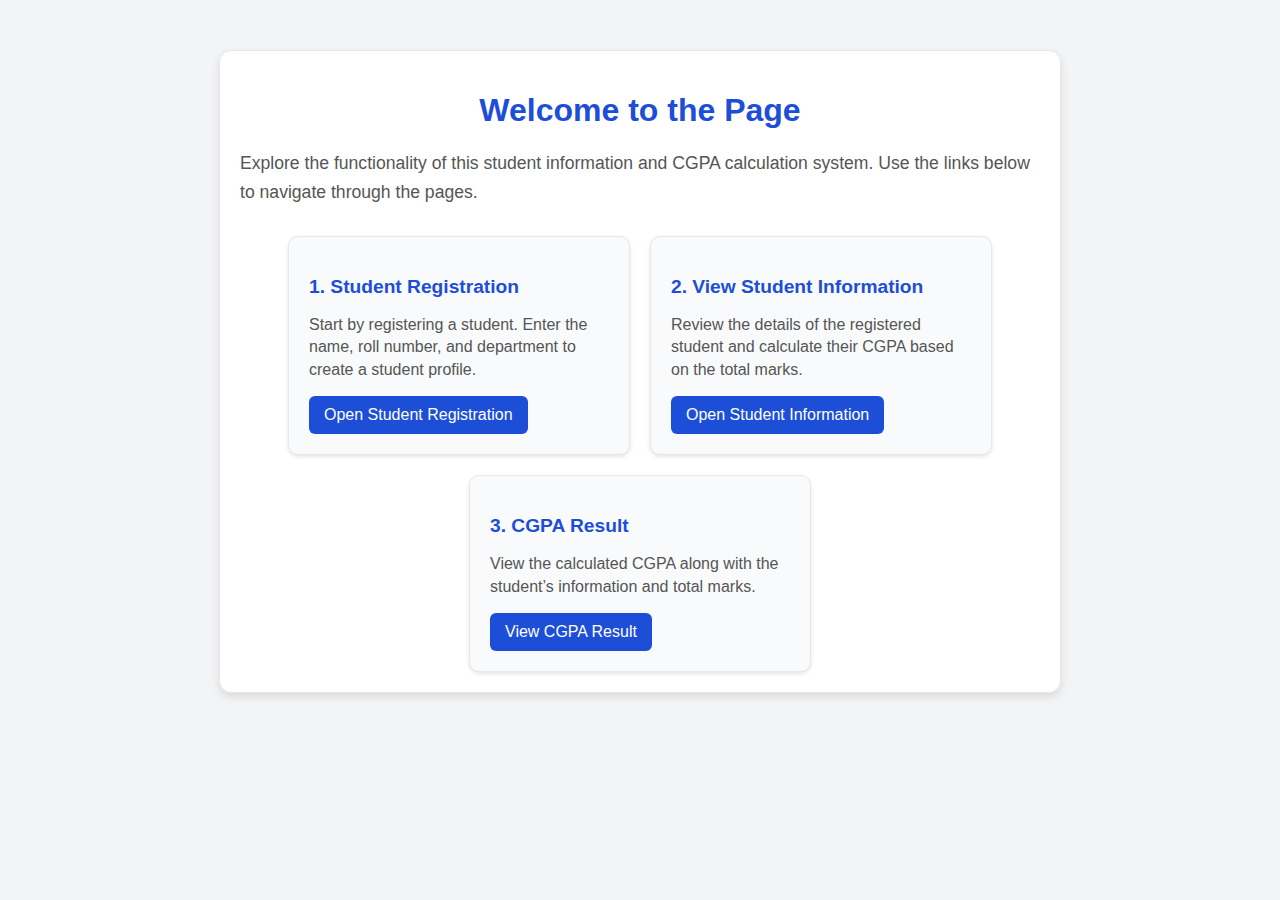
<file: index.html>
<!DOCTYPE html>
<html lang="en">
<head>
    <meta charset="UTF-8">
    <meta name="viewport" content="width=device-width, initial-scale=1.0">
    <title>Welcome to the INDEX</title>
    <link rel="stylesheet" href="styles.css">
</head>
<body>
    <div class="container">
        <h1>Welcome to the Page</h1>
        <p>Explore the functionality of this student information and CGPA calculation system. Use the links below to navigate through the pages.</p>
        
        <div class="page-links">
            <div class="page-link-card">
                <h3>1. Student Registration</h3>
                <p>Start by registering a student. Enter the name, roll number, and department to create a student profile.</p>
                <a href="reg.html" class="button-link">Open Student Registration</a>
            </div>
            
            <div class="page-link-card">
                <h3>2. View Student Information</h3>
                <p>Review the details of the registered student and calculate their CGPA based on the total marks.</p>
                <a href="view.php" class="button-link">Open Student Information</a>
            </div>
            
            <div class="page-link-card">
                <h3>3. CGPA Result</h3>
                <p>View the calculated CGPA along with the student’s information and total marks.</p>
                <a href="result.php" class="button-link">View CGPA Result</a>
            </div>
        </div>
    </div>
</body>
</html>
</file>
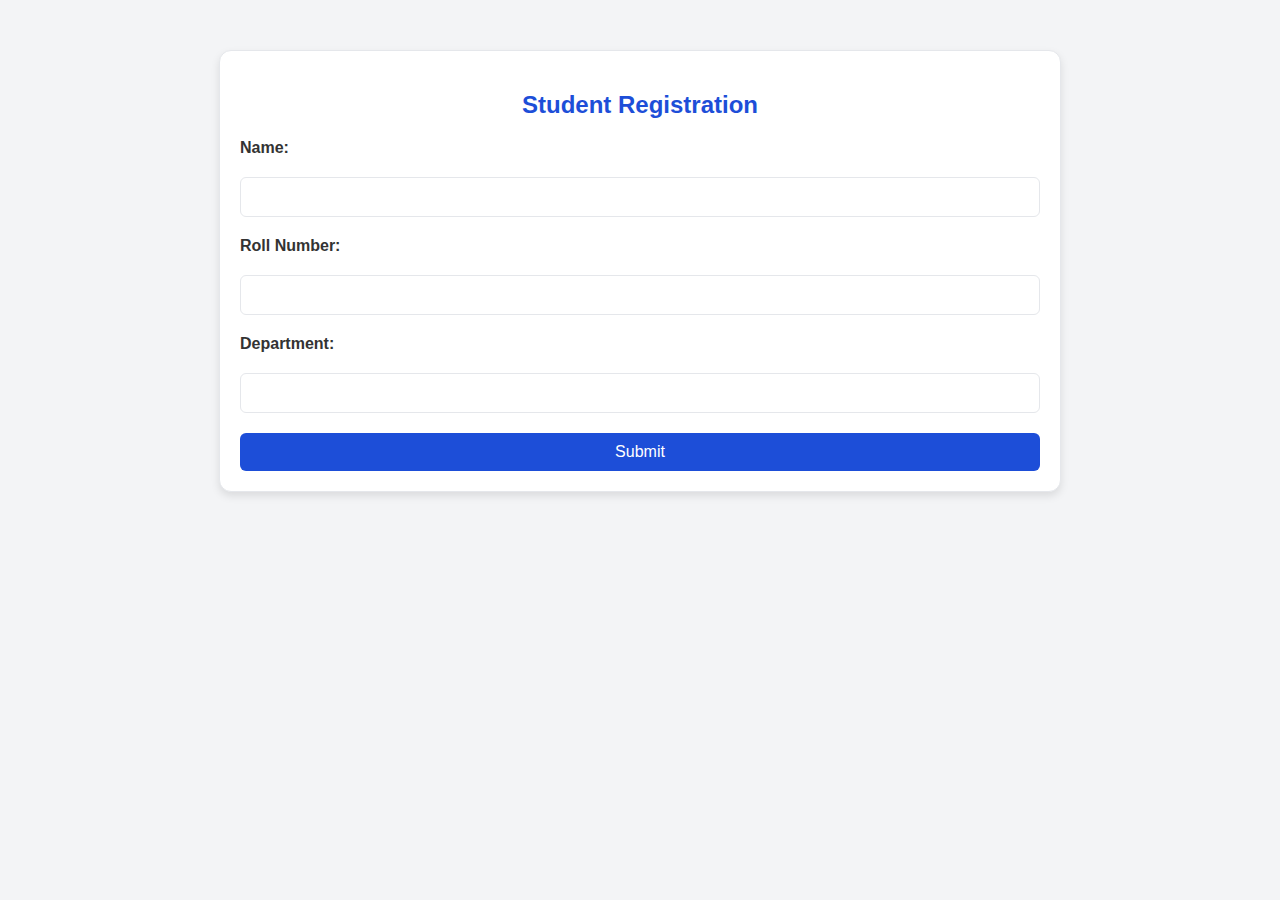
<file: reg.html>
<!DOCTYPE html>
<html lang="en">
<head>
    <meta charset="UTF-8">
    <meta name="viewport" content="width=device-width, initial-scale=1.0">
    <title>Student Registration</title>
    <link rel="stylesheet" href="styles.css">
</head>
<body>
    <div class="container">
        <h2>Student Registration</h2>
        <form action="view.php" method="post">
            <label for="name">Name:</label>
            <input type="text" id="name" name="name" required>
            
            <label for="roll">Roll Number:</label>
            <input type="text" id="roll" name="roll" required>
            
            <label for="department">Department:</label>
            <input type="text" id="department" name="department" required>
            
            <button type="submit">Submit</button>
        </form>
    </div>
</body>
</html>
</file>
<file: styles.css>
/* General Styling for All Pages */
body {
    font-family: 'Arial', sans-serif;
    margin: 0;
    padding: 0;
    background-color: #f3f4f6;
    color: #333;
}

/* Container */
.container {
    max-width: 800px;
    margin: 50px auto;
    padding: 20px;
    background-color: #ffffff;
    border: 1px solid #e5e7eb;
    border-radius: 12px;
    box-shadow: 0 4px 8px rgba(0, 0, 0, 0.1);
}

/* Header Titles */
h1, h2 {
    text-align: center;
    color: #1d4ed8;
    margin-bottom: 20px;
}

h1 {
    font-size: 2rem;
}

h2 {
    font-size: 1.5rem;
}

/* Paragraphs */
p {
    font-size: 1.1rem;
    line-height: 1.6;
    color: #555;
}

/* Form Styling */
form {
    display: flex;
    flex-direction: column;
    gap: 20px;
    margin-top: 20px;
}

label {
    font-weight: bold;
    font-size: 1rem;
    color: #333;
}

input[type="text"],
input[type="number"],
button {
    padding: 10px 15px;
    font-size: 1rem;
    border-radius: 6px;
    border: 1px solid #e5e7eb;
    outline: none;
    transition: all 0.3s;
}

input[type="text"]:focus,
input[type="number"]:focus {
    border-color: #2563eb;
    box-shadow: 0 0 5px rgba(37, 99, 235, 0.5);
}

button {
    background-color: #1d4ed8;
    color: #ffffff;
    border: none;
    cursor: pointer;
    transition: background-color 0.3s;
}

button:hover {
    background-color: #2563eb;
}

/* Navigation Links on index.html */
.page-links {
    display: flex;
    flex-wrap: wrap;
    gap: 20px;
    justify-content: center;
    margin-top: 30px;
}

.page-link-card {
    background-color: #f9fafb;
    border: 1px solid #e5e7eb;
    border-radius: 10px;
    padding: 20px;
    width: 100%;
    max-width: 300px;
    box-shadow: 0 2px 4px rgba(0, 0, 0, 0.1);
    text-align: left;
    transition: transform 0.3s, box-shadow 0.3s;
}

.page-link-card:hover {
    transform: translateY(-5px);
    box-shadow: 0 6px 12px rgba(0, 0, 0, 0.2);
}

.page-link-card h3 {
    color: #1d4ed8;
    margin-bottom: 10px;
    font-size: 1.2rem;
}

.page-link-card p {
    font-size: 1rem;
    color: #555;
    margin-bottom: 15px;
    line-height: 1.4;
}

/* Button Links */
.button-link {
    display: inline-block;
    padding: 10px 15px;
    font-size: 1rem;
    color: #ffffff;
    background-color: #1d4ed8;
    text-decoration: none;
    border-radius: 6px;
    transition: background-color 0.3s;
}

.button-link:hover {
    background-color: #2563eb;
}

/* Table Styling (Optional for Result Display) */
table {
    width: 100%;
    border-collapse: collapse;
    margin-top: 20px;
}

th, td {
    padding: 10px;
    border: 1px solid #e5e7eb;
    text-align: center;
}

th {
    background-color: #1d4ed8;
    color: #ffffff;
    font-size: 1rem;
}

td {
    font-size: 0.95rem;
    color: #333;
}

/* Responsive Design */
@media (max-width: 600px) {
    .container {
        padding: 15px;
        margin: 20px;
    }

    h1 {
        font-size: 1.5rem;
    }

    h2 {
        font-size: 1.2rem;
    }

    input[type="text"],
    input[type="number"],
    button {
        font-size: 0.9rem;
    }

    .page-link-card {
        max-width: 100%;
    }
}
</file>
